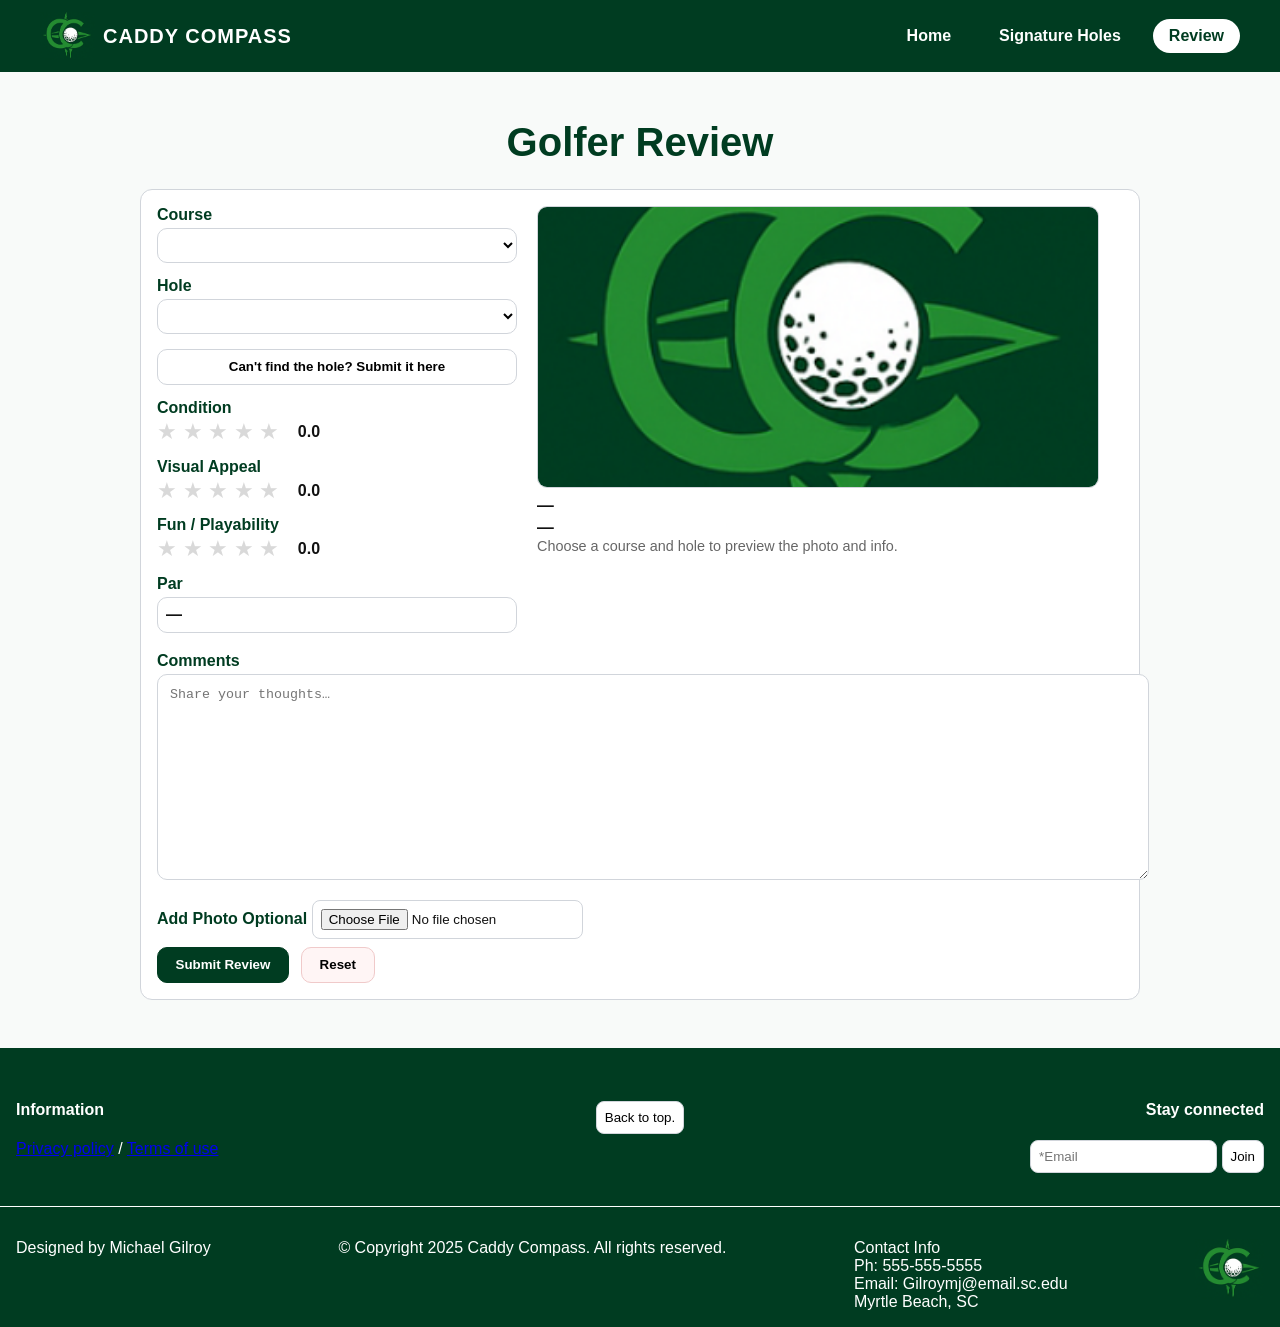
<file: review.html>
<!DOCTYPE html>
<html lang="en">
<head>
  <meta charset="utf-8" />
  <meta name="viewport" content="width=device-width, initial-scale=1">
  <meta name="description" content="Share golfer reviews for individual holes, including condition, visual appeal, and fun/playability.">
  <meta name="keywords" content="Golf reviews, South Carolina golf, hole ratings, condition, visual appeal, fun">
  <meta name="author" content="Michael Gilroy">

  <title>Course Caddy – Golfer Review</title>
  <link rel="stylesheet" href="css/styles.css" />

  <style>
    :root{
      --brand:#003C21;
      --ink:#111;
      --bg:#f8faf9;
      --card:#fff;
      --ring:#d1d5db;
    }

    body{ margin:0; font-family:Segoe UI,Arial,sans-serif; background:var(--bg); color:var(--ink); }
    header{ background:var(--brand); }
    .nav{ max-width:1200px; margin:0 auto; padding:.75rem 1rem; display:flex; justify-content:space-between; align-items:center; }
    .nav-left{ display:flex; align-items:center; gap:.5rem; }
    .logo-img{ height:48px; width:auto; }
    .logo-text{ font-weight:800; font-size:1.25rem; color:#fff; letter-spacing:1px; }
    .tabs{ display:flex; gap:1rem; }
    .tab{ padding:.5rem 1rem; border-radius:999px; border:none; color:#fff; text-decoration:none; font-weight:600; }
    .tab.active{ background:#fff; color:var(--brand); }

    main{ max-width:1000px; margin:1rem auto; padding:1rem; }
    .card{ background:#fff; border:1px solid var(--ring); border-radius:12px; }
    .pad{ padding:1rem; }

    .page-title{
      font-size:2.5rem; font-weight:800; color:var(--brand);
      text-align:center; margin:1rem 0 1.5rem 0;
    }

    .review-grid{ display:grid; grid-template-columns:360px 1fr; gap:1.25rem; }
    .left{ display:grid; gap:.9rem; align-content:start; }
    label{ font-weight:700; color:var(--brand); display:inline-block; margin-bottom:.25rem; }
    .field{ display:flex; align-items:center; gap:.6rem; }
    .control{ flex:1 1 auto; padding:.5rem; border:1px solid var(--ring); border-radius:10px; background:#fff; }

    .review-photo{
      width:100%; max-width:560px; height:280px; object-fit:cover;
      border-radius:10px; border:1px solid var(--ring); background:#eee; display:block;
    }
    .preview-caption{ margin-top:.5rem; font-weight:700; font-size:1.05rem; }
    .subcaption{ font-size:1.05rem; font-weight:700; margin-top:.15rem; }
    .hint{ color:#666; font-size:.9rem; }

    textarea#comments{
      width:100%; min-height:180px; border:1px solid var(--ring); border-radius:10px;
      padding:.75rem; resize:vertical; background:#fff;
    }

    .actions{ display:flex; gap:.75rem; margin-top:.5rem; align-items:center; flex-wrap:wrap; }
    .btn{ padding:.6rem 1.1rem; border:1px solid var(--ring); border-radius:10px; cursor:pointer; font-weight:700; background:#fff; }
    .btn.primary{ background:var(--brand); color:#fff; border-color:var(--brand); }
    .btn.danger{ background:#fff5f5; border-color:#f0caca; }

    .stars-input{ display:flex; align-items:center; gap:.35rem; --size:22px; }
    .star-btn{ font-size:var(--size); line-height:1; cursor:pointer; user-select:none; }
    .star-btn.full{ color:#f4c430; }
    .star-btn.empty{ color:#d9d9d9; }
    .star-btn.half{
      background:linear-gradient(90deg,#f4c430 50%,#d9d9d9 50%);
      -webkit-background-clip:text;
      background-clip:text;
      color:transparent;
    }
    .rating-value{ min-width:40px; text-align:center; font-weight:600; }

    @media (max-width: 900px){
      .review-grid{ grid-template-columns:1fr; }
      .review-photo{ height:240px; }
    }
  </style>
</head>
<body>

  <header>
    <nav class="nav">
      <div class="nav-left">
        <img src="assets/photos/CClogo.png" alt="Caddy Compass Logo" class="logo-img" />
        <span class="logo-text">CADDY COMPASS</span>
      </div>
      <div class="tabs">
        <a href="/" class="tab">Home</a>
        <a href="/holes.html" class="tab">Signature Holes</a>
        <!-- <a href="courses.html" class="tab">Courses</a> -->
        <a href="/review.html" class="tab active">Review</a>
      </div>
    </nav>
  </header>

  <main>
    <h1 class="page-title">Golfer Review</h1>

    <section class="card pad review-card">
      <form id="reviewForm" novalidate>
        <div class="review-grid">
          <div class="left">
            <div>
              <label for="course">Course</label>
              <div class="field">
                <select id="course" class="control"></select>
              </div>
            </div>

            <div>
              <label for="hole">Hole</label>
              <div class="field">
                <select id="hole" class="control"></select>
              </div>

            </div>
            <button id="showMissingHoleForm" class="btn" type="button">
              Can't find the hole? Submit it here
            </button>
            <div id="missingHoleSection" style="display:none; margin-top:15px;">
  
              <h3>Add Missing Hole</h3>

              <div>
                <label>Course Name</label>
                <input type="text" id="manualCourse" />
              </div>

              <div>
                <label>City / Location</label>
                <input type="text" id="manualLocation" />
              </div>

              <div>
                <label>Hole Number</label>
                <input type="number" id="manualHoleNumber" min="1" max="18" />
              </div>

              <div>
                <label>Par</label>
                <input type="number" id="manualPar" min="3" max="6" />
              </div>

              <div>
                <label>Yardage</label>
                <input type="number" id="manualYardage" />
              </div>
              
              <div>
                <label>Hole Photo Optional</label>
                <input type="file" id="manualPhoto" accept="image/*" />
              </div>

              <button id="submitMissingHoleBtn" type="button">
                Submit Missing Hole
              </button>
            </div>
            <div>
              <label>Condition</label>
              <div class="field">
                <div id="conditionStars" class="stars-input"></div>
                <div id="conditionVal" class="rating-value">0.0</div>
              </div>
            </div>

            <div>
              <label>Visual Appeal</label>
              <div class="field">
                <div id="visualStars" class="stars-input"></div>
                <div id="visualVal" class="rating-value">0.0</div>
              </div>
            </div>

            <div>
              <label>Fun / Playability</label>
              <div class="field">
                <div id="funStars" class="stars-input"></div>
                <div id="funVal" class="rating-value">0.0</div>
              </div>
            </div>

            <div>
              <label>Par</label>
              <div class="field">
                <div id="parDisplay" class="control" style="font-weight:700;">—</div>
              </div>
            </div>
          </div>

          <div class="right">
            <img id="previewImg" class="review-photo" src="assets/photos/nophoto.png" alt="Course hole preview" />
            <div id="previewTitle" class="preview-caption">—</div>
            <div id="previewHole" class="subcaption">—</div>
            <div id="previewHint" class="hint">Choose a course and hole to preview the photo and info.</div>
          </div>
        </div>

        <div style="margin-top:1.2rem;">
          <label for="comments">Comments</label>
          <textarea id="comments" placeholder="Share your thoughts…"></textarea>
          <div style="margin-top:1rem;">
            <label for="reviewPhoto">Add Photo Optional</label>
            <input type="file" id="reviewPhoto" accept="image/*" />
          </div>
        </div>

        <div class="actions">
          <button id="saveBtn" class="btn primary" type="submit">Submit Review</button>
          <button id="resetBtn" class="btn danger" type="button">Reset</button>
          <div id="saveNote" class="hint"></div>
        </div>
      </form>
    </section>
  </main>

  <footer class="site-footer">
    <div class="footer-top">
      <div class="ft-col">
        <h4>Information</h4>
        <p><a href="#">Privacy policy</a> / <a href="#">Terms of use</a></p>
      </div>

      <div class="ft-col center">
        <h4><button class="back-to-top" type="button">Back to top.</button></h4>
      </div>

      <div class="ft-col right">
        <h4>Stay connected</h4>
        <form id="newsletter" class="newsletter" novalidate>
          <input type="email" placeholder="*Email" aria-label="Email" required />
          <button type="submit">Join</button>
        </form>
      </div>
    </div>

    <div class="footer-divider"></div>

    <div class="footer-bottom">
      <div class="designer">Designed by Michael Gilroy</div>
      <div class="copyright">© Copyright 2025 Caddy Compass. All rights reserved.</div>
      <div class="contact">
        <div class="contact-title">Contact Info</div>
        <div>Ph: 555-555-5555</div>
        <div>Email: Gilroymj@email.sc.edu</div>
        <div>Myrtle Beach, SC</div>
      </div>
      <img class="footer-logo" src="assets/photos/CClogo.png" alt="Caddy Compass" />
    </div>
  </footer>

  <script>
    const API_BASE = "https://coursecaddy.onrender.com";

    const $ = (sel) => document.querySelector(sel);

    let courses = [];
    let holesByCourse = {};
    let currentHoleMap = {};

    function buildStarInput(container, onChange){
      container.innerHTML = "";

      for(let i = 1; i <= 5; i++){
        const span = document.createElement("span");
        span.className = "star-btn empty";
        span.textContent = "★";
        span.dataset.index = i;
        container.appendChild(span);
      }

      let value = 0.0;

      function render(){
        const full = Math.floor(value);
        const half = (value - full) === 0.5;

        [...container.children].forEach((el, idx) => {
          const i = idx + 1;
          el.classList.remove("full", "half", "empty");

          if(i <= full) el.classList.add("full");
          else if(i === full + 1 && half) el.classList.add("half");
          else el.classList.add("empty");
        });
      }

      function setValue(v){
        value = Math.max(0, Math.min(5, Math.round(v * 2) / 2));
        render();
        onChange(value);
      }

      container.addEventListener("click", (e) => {
        if(!e.target.classList.contains("star-btn")) return;

        const rect = e.target.getBoundingClientRect();
        const idx = Number(e.target.dataset.index);
        const isLeftHalf = (e.clientX - rect.left) < rect.width / 2;
        const v = idx - (isLeftHalf ? 0.5 : 0);
        setValue(v);
      });

      setValue(0);
      return {
        set: setValue,
        get: () => value
      };
    }

    function updatePreview(){
      const courseId = $("#course").value;
      const holeId = $("#hole").value;

      const holes = holesByCourse[courseId] || [];
      const selectedHole = holes.find((hole) => String(hole.id) === String(holeId));

      if(!selectedHole){
        $("#previewImg").src = "assets/photos/nophoto.png";
        $("#previewTitle").textContent = "—";
        $("#previewHole").textContent = "—";
        $("#parDisplay").textContent = "—";
        return;
      }

      const course = courses.find((c) => String(c.id) === String(courseId));
      const courseName = course ? course.name : "—";

      $("#previewTitle").textContent = courseName;
      $("#previewHole").textContent = `Hole ${selectedHole.hole_number}`;
      $("#parDisplay").textContent = selectedHole.par || "—";

      const guess1 = `${courseName.toLowerCase().replace(/[^a-z0-9 ]/g, "").replace(/\\s+/g, "-")}-${selectedHole.hole_number}.jpg`;
      const guess2 = `${courseName.toLowerCase().replace(/[^a-z0-9 ]/g, "").replace(/\\s+/g, "-")}-${selectedHole.hole_number}.png`;

      $("#previewImg").src = `assets/photos/${guess1}`;
      $("#previewImg").onerror = function(){
        this.onerror = function(){
          this.src = "assets/photos/nophoto.png";
        };
        this.src = `assets/photos/${guess2}`;
      };
    }

    async function loadCourses(){
      const response = await fetch(`${API_BASE}/api/courses`);
      courses = await response.json();

      const courseSelect = $("#course");
      courseSelect.innerHTML = "";

      courses.forEach((course) => {
        const option = document.createElement("option");
        option.value = course.id;
        option.textContent = course.name;
        courseSelect.appendChild(option);
      });
    }

    async function loadHolesForCourse(courseId){
      const response = await fetch(`${API_BASE}/api/course-holes/${courseId}`);
      const holes = await response.json();
      holesByCourse[courseId] = holes;

      const holeSelect = $("#hole");
      holeSelect.innerHTML = "";

      holes.forEach((hole) => {
        const option = document.createElement("option");
        option.value = hole.id;
        option.textContent = `Hole ${hole.hole_number}`;
        holeSelect.appendChild(option);
      });

      updatePreview();
    }

    document.addEventListener("DOMContentLoaded", async () => {
      const conditionControl = buildStarInput($("#conditionStars"), (value) => {
        $("#conditionVal").textContent = value.toFixed(1);
      });

      const visualControl = buildStarInput($("#visualStars"), (value) => {
        $("#visualVal").textContent = value.toFixed(1);
      });

      const funControl = buildStarInput($("#funStars"), (value) => {
        $("#funVal").textContent = value.toFixed(1);
      });

      await loadCourses();

      if($("#course").value){
        await loadHolesForCourse($("#course").value);
      }

      $("#course").addEventListener("change", async () => {
        await loadHolesForCourse($("#course").value);
      });

      $("#hole").addEventListener("change", updatePreview);

      $("#reviewForm").addEventListener("submit", async (event) => {
        event.preventDefault();

        const formData = new FormData();

        formData.append("hole_id", $("#hole").value);
        formData.append("condition_score", conditionControl.get());
        formData.append("visual_score", visualControl.get());
        formData.append("fun_score", funControl.get());
        formData.append("comments", $("#comments").value);

        const reviewPhotoInput = document.getElementById("reviewPhoto");

        if (reviewPhotoInput.files.length > 0) {
          formData.append("photo", reviewPhotoInput.files[0]);
        }

        const response = await fetch(`${API_BASE}/api/submit_rating`, {
          method: "POST",
          body: formData
        });
        const result = await response.json();

        if(result.success){
          $("#saveNote").textContent = "Review submitted successfully.";
          $("#comments").value = "";
          conditionControl.set(0);
          visualControl.set(0);
          funControl.set(0);
        } else {
          $("#saveNote").textContent = result.message || "Something went wrong.";
        }
      });

      $("#resetBtn").addEventListener("click", () => {
        $("#comments").value = "";
        $("#saveNote").textContent = "";
        $("#conditionVal").textContent = "0.0";
        $("#visualVal").textContent = "0.0";
        $("#funVal").textContent = "0.0";
        location.reload();
      });

      document.addEventListener("click", (e) => {
        if (e.target.closest(".back-to-top")) {
          window.scrollTo({ top: 0, behavior: "smooth" });
        }
      });

      const newsletter = $("#newsletter");
      if (newsletter) {
        newsletter.addEventListener("submit", (e) => {
          e.preventDefault();
          alert("Thanks for joining our newsletter!");
          newsletter.reset();
        });
      }
    });

    // toggle form
    document.getElementById("showMissingHoleForm").addEventListener("click", function () {
        const section = document.getElementById("missingHoleSection");
        section.style.display = section.style.display === "none" ? "block" : "none";
    });

   // submit missing hole form
document.getElementById("submitMissingHoleBtn").addEventListener("click", async function () {
    const formData = new FormData();

    formData.append("course_name", document.getElementById("manualCourse").value);
    formData.append("location", document.getElementById("manualLocation").value);
    formData.append("hole_number", document.getElementById("manualHoleNumber").value);
    formData.append("par", document.getElementById("manualPar").value);
    formData.append("yardage", document.getElementById("manualYardage").value);
    formData.append("condition", document.getElementById("conditionVal").textContent);
    formData.append("visual", document.getElementById("visualVal").textContent);
    formData.append("fun", document.getElementById("funVal").textContent);
    formData.append("notes", document.getElementById("comments").value);

    const photoInput = document.getElementById("manualPhoto");

    if (photoInput.files.length > 0) {
        formData.append("photo", photoInput.files[0]);
    }

    const response = await fetch("https://coursecaddy.onrender.com/api/submit_missing_hole", {
        method: "POST",
        body: formData
    });

    const result = await response.json();
    alert(result.message || "Submitted!");
});
  </script>
</body>
</html>
</file>
<file: css/styles.css>
/* =========================================================
   GLOBAL VARIABLES & BASE STYLES
   ========================================================= */
:root {
  --brand: #003C21;
  --ink: #111;
  --bg: #f8faf9;
  --card: #fff;
  --ring: #d1d5db;
}

body {
  margin: 0;
  font-family: Segoe UI, Arial, sans-serif;
  background: var(--bg);
  color: var(--ink);
}

main {
  max-width: 1000px;
  margin: 1rem auto;
  padding: 1rem;
}

.card {
  background: var(--card);
  border: 1px solid var(--ring);
  border-radius: 12px;
}

.pad {
  padding: 1rem;
}

input,
select,
button,
textarea {
  padding: 0.5rem;
  border: 1px solid var(--ring);
  border-radius: 8px;
  background: #fff;
}

/* =========================================================
   HEADER, LOGO & NAVIGATION
   ========================================================= */
header {
  background: var(--brand);
  border-bottom: none;
}

.nav {
  max-width: 1200px;
  margin: 0 auto;
  padding: 0.75rem 1rem;
  display: flex;
  justify-content: space-between;
  align-items: center;
}

.nav-left {
  display: flex;
  align-items: center;
  gap: 0.5rem;
}

.logo-img {
  height: 48px;
  width: auto;
}

.logo-text {
  font-weight: 800;
  font-size: 1.25rem;
  color: #fff;
  letter-spacing: 1px;
}

.tabs {
  display: flex;
  gap: 1rem;
}

.tab {
  padding: 0.5rem 1rem;
  border-radius: 999px;
  border: none;
  color: #fff;
  text-decoration: none;
  font-weight: 600;
}

.tab.active {
  background: #fff;
  color: var(--brand);
}
.hero-subtext {
    text-align: left;
    font-size: 18px;
    color: #333;
    margin-top: -10px;
    margin-bottom: 20px;
}
/* =========================================================
   FEATURED HOLE CARDS ON HOMEPAGE
   ========================================================= */
.hole-grid {
  display: grid;
  gap: 1rem;
}

.three-wide {
  grid-template-columns: repeat(3, 1fr);
}

.hole-card {
  display: flex;
  flex-direction: column;
  align-items: center;        /* 👈 centers everything horizontally */
  text-align: center;         /* 👈 centers text */
}

.hole-title {
    margin-top: 10px;
    font-weight: 600;
}

.hole-sub {
    margin-top: auto;
    font-size: 16px;
    font-weight: 600;
    color: #1a1a1a;
    letter-spacing: 0.3px;
}

.hole-card {
    display: flex;
    flex-direction: column;
    justify-content: space-between;
}

.hole-img {
  width: 320px;
  height: 220px;
  object-fit: cover;
  border-radius: 10px;
  border: 1px solid var(--ring);
  background: #eee;
  cursor: pointer;
}

.hole-title {
  font-weight: 800;
  color: var(--brand);
}

.hole-sub {
  color: #444;
}

/* =========================================================
   QUOTE SECTION (Golf Quotes JS)
   ========================================================= */
.quote-card {
  margin-top: 1rem;
  padding: 1rem;
  border-radius: 12px;
  background: var(--card);
  border: 1px solid var(--ring);
}

.quote-body {
  font-size: 1.1rem;
  font-style: italic;
  margin-bottom: 1rem;
}

.quote-author {
  display: block;
  font-weight: 600;
  margin-top: 0.5rem;
}

.quote-actions button {
  background: var(--brand);
  color: #fff;
  border: none;
  border-radius: 6px;
  padding: 0.5rem 1rem;
  cursor: pointer;
}

/* =========================================================
   PURPOSE & ABOUT SECTION (Homepage bottom)
   ========================================================= */
.col-4 {
  width: 100%;
}

.grid {
  display: flex;
  justify-content: center;
}

/* =========================================================
   FOOTER STYLES
   ========================================================= */
.site-footer {
  background: var(--brand);
  color: #fff;
  margin-top: 2rem;
  padding-top: 1rem;
}

.footer-top {
  display: flex;
  justify-content: space-between;
  padding: 1rem;
  flex-wrap: wrap;
}

.ft-col {
  width: 30%;
}

.ft-col.center {
  text-align: center;
}

.ft-col.right {
  text-align: right;
}

.footer-divider {
  width: 100%;
  height: 1px;
  background: #fff;
  margin: 1rem 0;
}

.social {
  display: flex;
  gap: 1rem;
  justify-content: center;
}

.ico svg {
  fill: #fff;
}

.footer-bottom {
  display: flex;
  justify-content: space-between;
  padding: 1rem;
  flex-wrap: wrap;
}

.footer-logo {
  height: 60px;
  width: auto;
}

/* =========================================================
   SIGNATURE HOLES TABLE (holes.html)
   ========================================================= */
#holesTable {
  width: 100%;
  border-collapse: separate;
  border-spacing: 0;
}

#holesTable th,
#holesTable td {
  padding: 1rem;
  text-align: left;
  vertical-align: middle;
}

#holesTable thead th {
  border-bottom: 1px solid var(--ring);
}

#holesTable tbody tr:hover {
  background: #f3f9f5;
}

.course-cell {
  display: flex;
  flex-direction: column;
  align-items: center;
  text-align: center;
}

.course-name {
  font-size: 1.3rem;
  font-weight: 700;
  color: var(--brand);
}

/* =========================================================
   STAR RATING DISPLAY (holes.html)
   ========================================================= */
.stars {
  display: flex;
  flex-direction: column;
  align-items: center;
}

.star-row {
  display: inline-flex;
  gap: 2px;
}

.star {
  font-size: 22px;
}

.full {
  color: #f4c430;
}

.empty {
  color: #d9d9d9;
}

.half {
  background: linear-gradient(90deg, #f4c430 50%, #d9d9d9 50%);
  -webkit-background-clip: text;
  background-clip: text;
  color: transparent;
}

/* =========================================================
   MODAL LIGHTBOX FOR IMAGES
   ========================================================= */
.modal {
  display: none;
  position: fixed;
  inset: 0;
  z-index: 1000;
  background: rgba(0, 0, 0, 0.8);
  justify-content: center;
  align-items: center;
}

.modal.show {
  display: flex;
}

.modal img {
  max-width: 900px;
  max-height: 600px;
  width: 100%;
  height: auto;
  border-radius: 12px;
}

.modal-close {
  position: absolute;
  top: 20px;
  right: 30px;
  font-size: 32px;
  color: #fff;
  cursor: pointer;
}

/* =========================================================
   COURSE PAGE GENERAL LAYOUT (courses.html)
   ========================================================= */
.course-card {
  border: 1px solid var(--ring);
  padding: 1rem;
  border-radius: 10px;
  margin-bottom: 1rem;
}
/* Featured hole cards */
.hole-card {
  overflow: hidden;      /* keeps images inside rounded corners */
  border-radius: 12px;   /* matches your card radius */
}

/* Featured images */
.hole-img {
  width: 100%;
  height: 180px;         /* or your preferred height */
  object-fit: cover;     /* prevents stretching and overflow */
  display: block;        /* removes inline gap */
  border-radius: 0;      /* allow parent to control the rounding */
}

.cc-rating-box{
  text-align:center;
  font-size:2.2rem;
  font-weight:900;
  color:var(--brand);
}

.cc-rating-label{
  font-size:.9rem;
  font-weight:700;
  color:#555;
  text-transform:uppercase;
  letter-spacing:.08rem;
}
</file>
